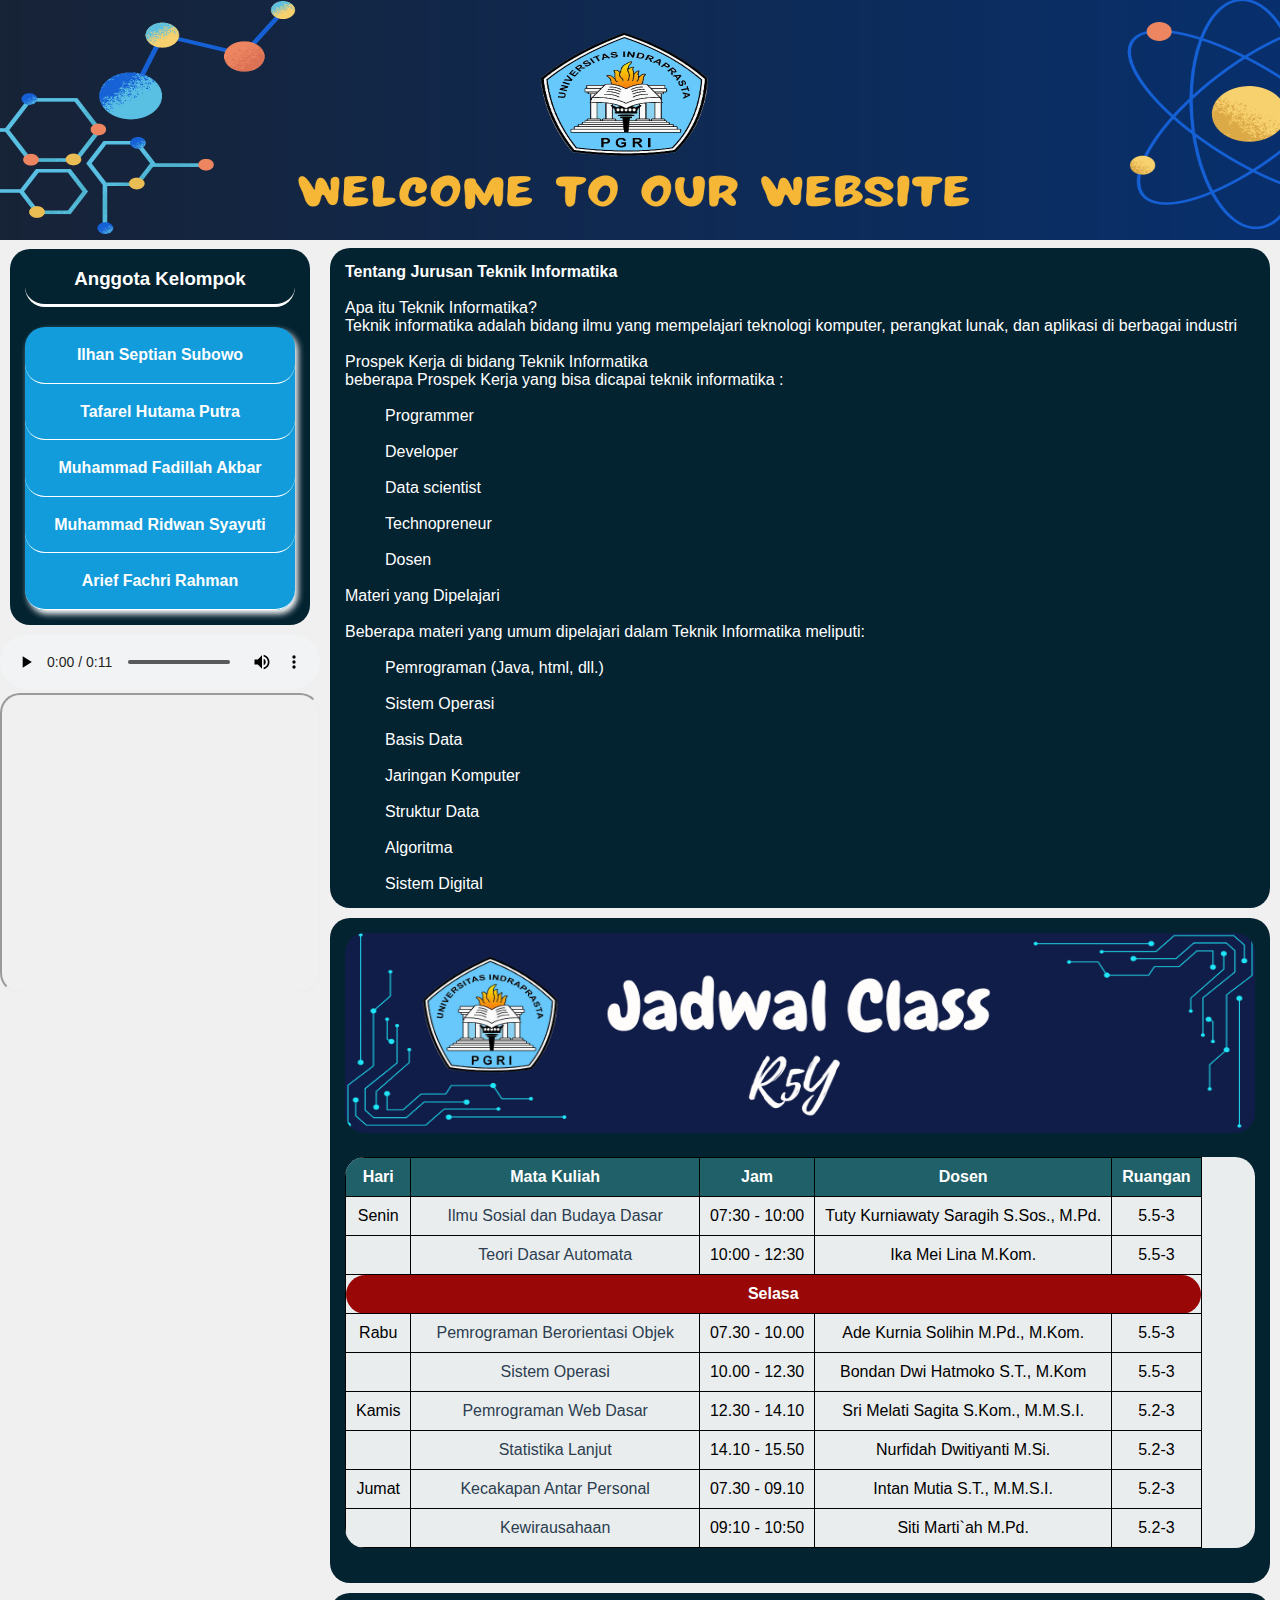
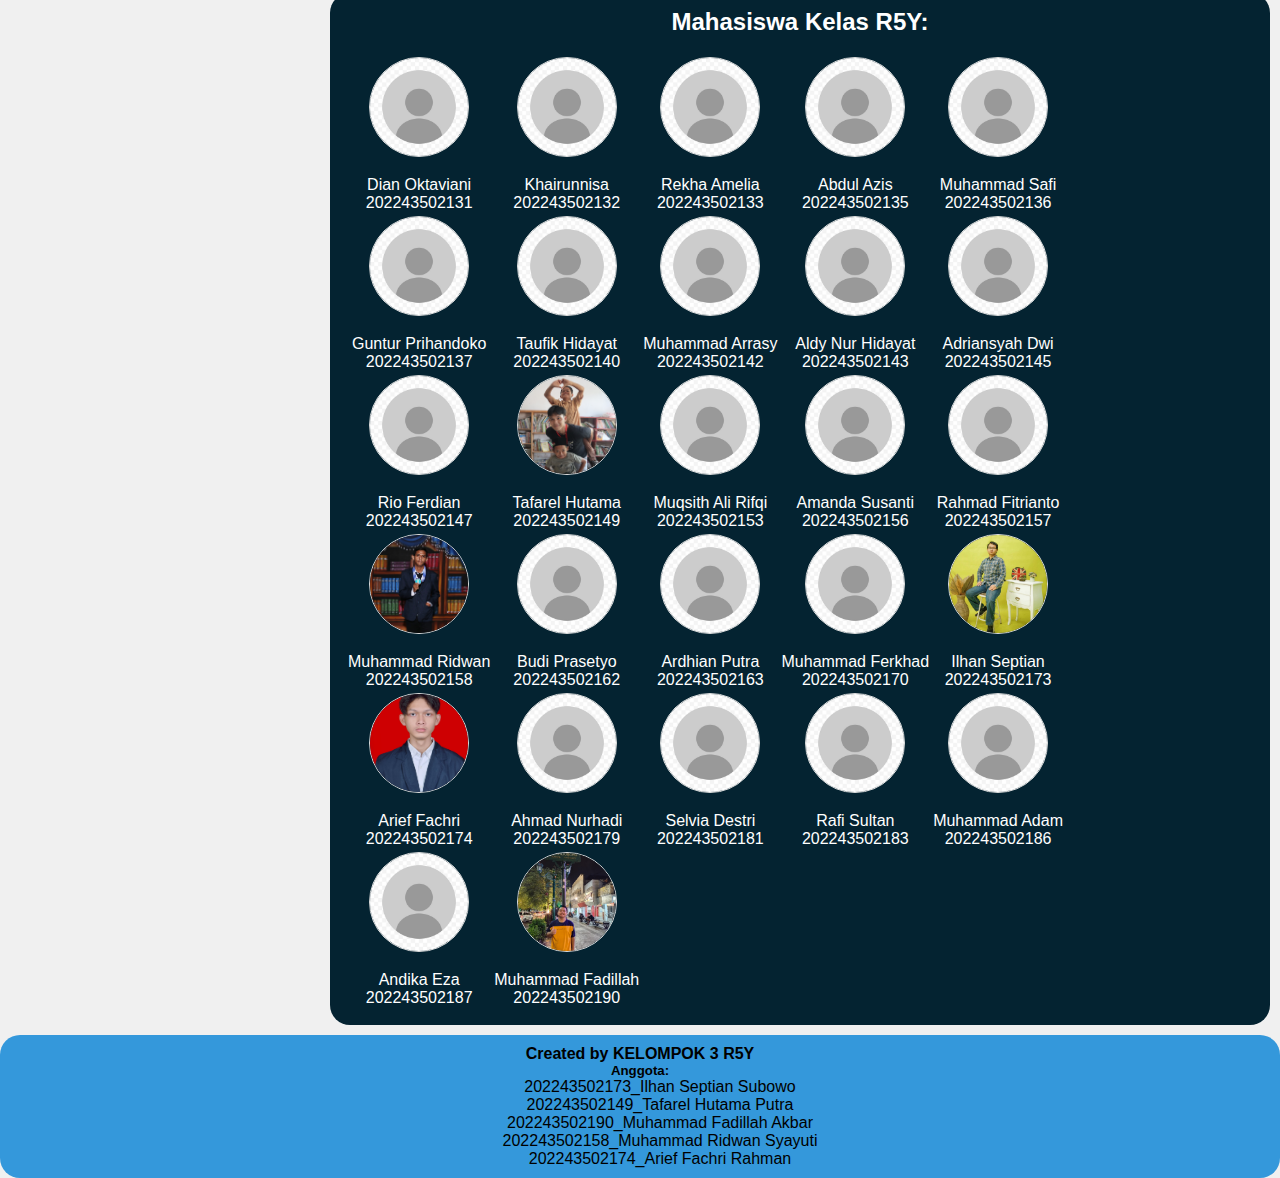
<file: TUGAS KELOMPOK/index.html>
<!DOCTYPE html>
<html lang="id">
<head>
    <meta charset="UTF-8">
    <meta name="viewport" content="width=device-width, initial-scale=1.0">
    <title>KELAS R5Y</title>
    <link rel="stylesheet" href="index.css">
    <link rel="icon" type="image/jpg" href="image/Logo Ry.png">
</head>
<body>
    <!-- Header/Judul -->
    <header><img src="image/header.png" alt="Header Website"></header>
    <main class="main">
        <!-- BAGIAN ASIDE-->
        <aside class="sidebar">
            <div class="biodata">
                <h3>Anggota Kelompok</h3>
                <ul>
                    <li><a href="biodata/ilhanbiodata.html" target="_blank">Ilhan Septian Subowo</a></li>
                    <li><a href="biodata/tafarelbiodata.html" target="_blank">Tafarel Hutama Putra</a></li>
                    <li><a href="biodata/fadilbiodata.html" target="_blank">Muhammad Fadillah Akbar</a></li>
                    <li><a href="biodata/ridwanbiodata.html" target="_blank">Muhammad Ridwan Syayuti</a></li>
                    <li><a href="biodata/ariefbiodata.html" target="_blank">Arief Fachri Rahman</a></li>
                </ul>
            </div>
            <!--AUDIO  -->
            <div class="audio" >
                <audio controls loop>
                    <source src="audio-video/mail.mp3">
                </audio>
            </div>
            <!-- MAP -->
            <div class="map">
            <iframe src="https://www.google.com/maps/embed?pb=!1m18!1m12!1m3!1d12647.362231292888!2d106.8594418125657!3d-6.2953093!2m3!1f0!2f0!3f0!3m2!1i1024!2i768!4f13.1!3m3!1m2!1s0x2e69e5f4c1e6be37%3A0x2f3cb15a3edc44b!2sTugu%20Proklamasi!5e0!3m2!1sid!2sid!4v1634790802287!5m2!1sid!2sid">
            </iframe>
            </div>  
        </aside>
        <!--BAGIAN SECTION -->
        <section class="section">
            <!-- ISI Section Pertama: Jurusan -->
            <div class="jurusan">
                <b><p>Tentang Jurusan Teknik Informatika</p></b><br>
                <p>Apa itu Teknik Informatika?</p>
                <p>Teknik informatika adalah bidang ilmu yang mempelajari teknologi komputer, perangkat lunak, dan aplikasi di berbagai industri</p><br>
                <p>Prospek Kerja di bidang Teknik Informatika</p>
                <p>beberapa Prospek Kerja yang bisa dicapai teknik informatika :</p><br>
                <ul>
                    <li><a href="https://www.dicoding.com/blog/apa-itu-programmer-hal-yang-wajib-dikuasai/Programmer"target=blank> Programmer</a></li><br>
                    <li><a href="https://codingstudio.id/blog/developer-serta-tugas-dan-kualifikasi/"target=blank>Developer</a></li> <br>
                    <li><a href="https://www.dicoding.com/blog/pelajari-data-science-sebelum-terlambat/"target=blank>Data scientist</a></li><br>
                    <li><a href="https://www.dicoding.com/blog/apa-itu-technopreneurship/"target=blank>Technopreneur</a></li><br>  
                    <li><a href="https://id.wikipedia.org/wiki/DosenDosen"target=blank>Dosen</a></li><br>
                </ul>
                <p>Materi yang Dipelajari</p><br>
                <p>Beberapa materi yang umum dipelajari dalam Teknik Informatika meliputi:</p><br>
                <ul>
                    <li>Pemrograman (Java, html, dll.)</li><br>
                    <li>Sistem Operasi</li><br>
                    <li>Basis Data</li><br>
                    <li>Jaringan Komputer</li><br>
                    <li>Struktur Data</li><br>
                    <li>Algoritma</li><br>
                    <li>Sistem Digital</li>
                </ul>
            </div>
            <!-- ISI Section Kedua:Jadwal -->
            <div class="jadwal">
                    <img src="image/jadwal kelas.png" width="100%" height="200" alt="Gambar Jadwal Semester5">
                    <table>
                        <thead>
                            <tr>
                                <th>Hari</th>
                                <th>Mata Kuliah</th>
                                <th>Jam</th>
                                <th>Dosen</th>
                                <th>Ruangan</th>			 
                            </tr>
                        </thead>
                        <tbody>
                            <tr>
                                <td>Senin</td> 
                                <td> <a href="PresensiR5Y/Presensi.html" target=blank>Ilmu Sosial dan Budaya Dasar</a></td>
                                <td>07:30 - 10:00</td>
                                <td>Tuty Kurniawaty Saragih S.Sos., M.Pd.</td>
                                <td>5.5-3</td>
                            </tr>
                            <tr>
                                <td colspan="1"> 
                                <td> <a href="PresensiR5Y/Presensi.html" target=blank>Teori Dasar Automata</a></td>
                                <td>10:00 - 12:30</td>
                                <td>Ika Mei Lina M.Kom.</td>
                                <td>5.5-3</td>
                            </tr>			
                            <tr>
                                <td class = "libur" colspan="5" >Selasa</td>
                            </tr>			
                             <tr>
                                <td>Rabu</td>
                                <td><a href="PresensiR5Y/Presensi.html" target=blank>Pemrograman Berorientasi Objek</a></td>
                                <td>07.30 - 10.00</td>
                                <td>Ade Kurnia Solihin M.Pd., M.Kom.</td>
                                <td>5.5-3</td>
                            </tr>
                            <tr>
                                <td colspan="1"> 
                                <td><a href="PresensiR5Y/Presensi.html" target=blank>Sistem Operasi</a></td>
                                <td>10.00 - 12.30</td>
                                <td>Bondan Dwi Hatmoko S.T., M.Kom</td>
                                <td>5.5-3</td>
                            </tr>			
                             <tr>
                                <td>Kamis</td>
                                <td><a href="PresensiR5Y/Presensi.html" target=blank>Pemrograman Web Dasar</a></td>
                                <td>12.30 - 14.10</td>
                                <td>Sri Melati Sagita S.Kom., M.M.S.I.</td>
                                <td>5.2-3</td>
                            </tr>
                            <tr>
                                <td colspan="1"> 
                                <td><a href="PresensiR5Y/Presensi.html" target=blank>Statistika Lanjut</a></td>
                                <td>14.10 - 15.50</td>
                                <td>Nurfidah Dwitiyanti M.Si.</td>
                                <td>5.2-3</td>
                            </tr>			
                             <tr>
                                <td>Jumat</td>
                                <td><a href="PresensiR5Y/Presensi.html" target=blank>Kecakapan Antar Personal</a></td>
                                <td>07.30 - 09.10</td>
                                <td>Intan Mutia S.T., M.M.S.I.</td>
                                <td>5.2-3</td>
                            </tr>
                            <tr>
                                <td colspan="1"> 
                                <td><a href="PresensiR5Y/Presensi.html" target=blank>Kewirausahaan</a></td>
                                <td>09:10 - 10:50</td>
                                <td>Siti Marti`ah M.Pd.</td>
                                <td>5.2-3</td>
                            </tr>
                        </tbody>
                    </table>
            </div>
            <!-- ISI Section Ketiga:Profil Mahasiswa -->
            <div class="mahasiswa">
                    <h2>Mahasiswa Kelas R5Y:</h2><br>
                    <div class="mahasiswa-container">
                    <table>
                        <tbody>
                        <tr> 
                            <td><img src="image/profil.jpg" class="profilmhs"><br>Dian Oktaviani <br> 202243502131 </td>
                            <td><img src="image/profil.jpg" class="profilmhs"><br>Khairunnisa <br> 202243502132</td>
                            <td><img src="image/profil.jpg" class="profilmhs"><br>Rekha Amelia <br> 202243502133</td>
                            <td><img src="image/profil.jpg" class="profilmhs"><br>Abdul Azis <br> 202243502135</td>                        
                            <td><img src="image/profil.jpg" class="profilmhs"><br>Muhammad Safi <br> 202243502136</td>
                        </tr>
                        <tr> 
                            <td><img src="image/profil.jpg" class="profilmhs"><br>Guntur Prihandoko <br> 202243502137 </td>
                            <td><img src="image/profil.jpg" class="profilmhs"><br>Taufik Hidayat <br> 202243502140</td>
                            <td><img src="image/profil.jpg" class="profilmhs"><br>Muhammad Arrasy <br> 202243502142</td>
                            <td><img src="image/profil.jpg" class="profilmhs"><br>Aldy Nur Hidayat <br> 202243502143</td>                        
                            <td><img src="image/profil.jpg" class="profilmhs"><br>Adriansyah Dwi <br> 202243502145</td>
                        </tr>
                        <tr> 
                            <td><img src="image/profil.jpg" class="profilmhs"><br>Rio Ferdian <br> 202243502147 </td>
                            <td><img src="image/PP_Farel.jpg" class="profilmhs"><br>Tafarel Hutama <br> 202243502149 </td>                        
                            <td><img src="image/profil.jpg" class="profilmhs"><br>Muqsith Ali Rifqi <br> 202243502153</td>
                            <td><img src="image/profil.jpg" class="profilmhs"><br>Amanda Susanti <br> 202243502156</td>
                            <td><img src="image/profil.jpg" class="profilmhs"><br>Rahmad Fitrianto <br> 202243502157</td>
                        <tr> 
                            <td><img src="image/PP_Ridwan.jpg" class="profilmhs"><br>Muhammad Ridwan <br> 202243502158 </td>
                            <td><img src="image/profil.jpg" class="profilmhs"><br>Budi Prasetyo <br> 202243502162</td>
                            <td><img src="image/profil.jpg" class="profilmhs"><br>Ardhian Putra <br> 202243502163</td>
                            <td><img src="image/profil.jpg" class="profilmhs"><br>Muhammad Ferkhad <br> 202243502170</td>
                            <td><img src="image/PP_Ilhan.jpg" class="profilmhs"><br>Ilhan Septian <br> 202243502173</td>                                 
                        </tr>                                      
                    </tr>
                    <tr> 
                            <td><img src="image/PP_Arief.jpg" class="profilmhs"><br>Arief Fachri <br> 202243502174 </td>
                            <td><img src="image/profil.jpg" class="profilmhs"><br>Ahmad Nurhadi <br> 202243502179</td>
                            <td><img src="image/profil.jpg" class="profilmhs"><br>Selvia Destri <br> 202243502181</td>
                            <td><img src="image/profil.jpg" class="profilmhs"><br>Rafi Sultan <br> 202243502183</td>
                            <td><img src="image/profil.jpg" class="profilmhs"><br>Muhammad Adam <br> 202243502186</td>
                        </tr>
                        <tr>
                            <td><img src="image/profil.jpg" class="profilmhs"><br>Andika Eza <br> 202243502187 </td>
                            <td><img src="image/PP_Fadil.jpg" class="profilmhs"><br>Muhammad Fadillah <br> 202243502190</td>
                        </tr>
                        </tbody>
                    </table>
                </div>
            </div>
        </section>
    </main>
    <!-- Footer/Catata Kaki -->
    <footer>
        <h4>Created by KELOMPOK 3 R5Y</h4>
        <div>
            <h5>Anggota:</h5>
            <ul>
                <li>202243502173_Ilhan Septian Subowo</li>
                <li>202243502149_Tafarel Hutama Putra</li>
                <li>202243502190_Muhammad Fadillah Akbar</li>
                <li>202243502158_Muhammad Ridwan Syayuti</li>
                <li>202243502174_Arief Fachri Rahman</li>
            </ul>
        </div>
    </footer>
</body>
</html>
</file>
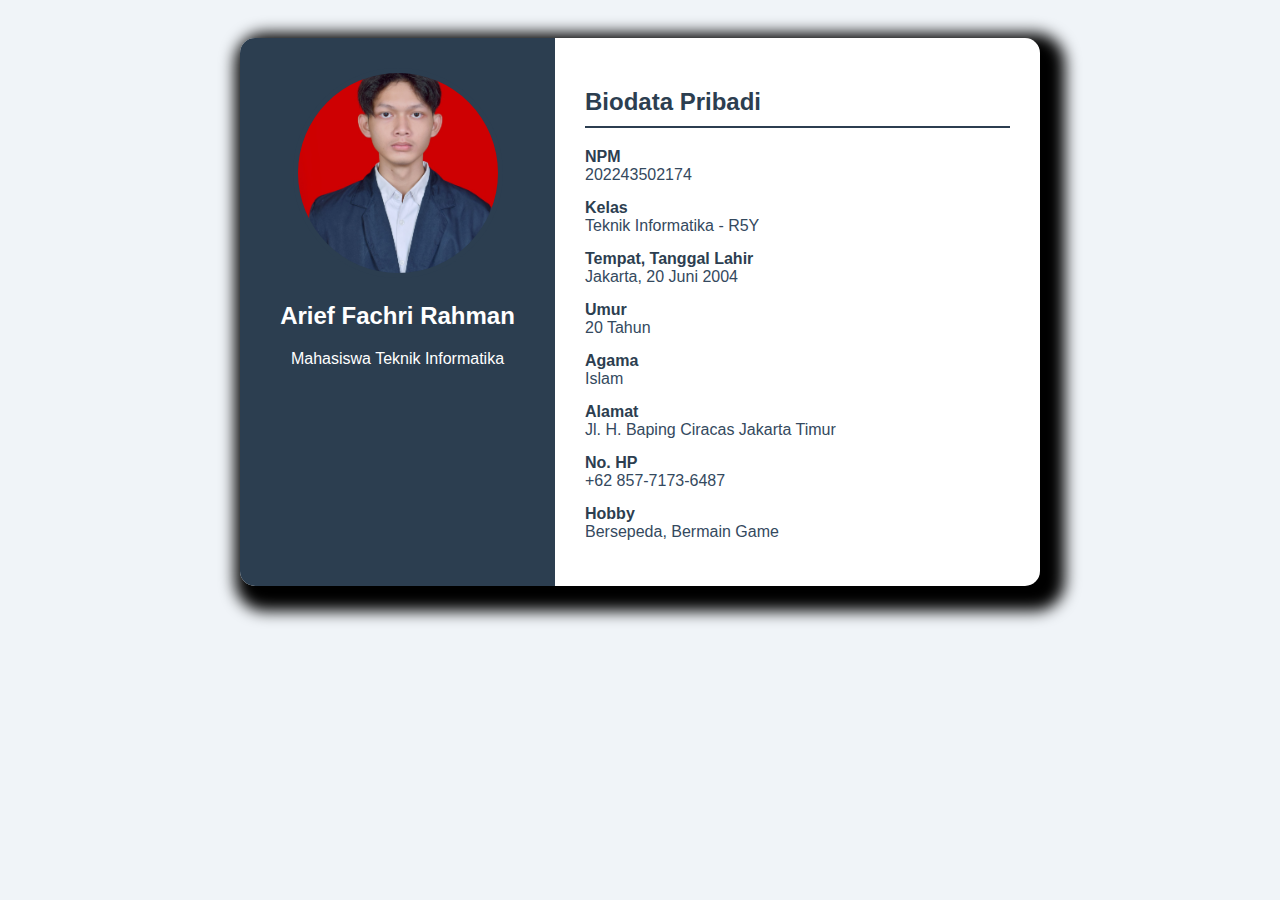
<file: TUGAS KELOMPOK/biodata/ariefbiodata.html>
<!DOCTYPE html>
<html lang="id">
<head>
    <meta charset="UTF-8">
    <meta name="viewport" content="width=device-width, initial-scale=1.0">
    <title>Biodata Pribadi</title>
    <link rel="stylesheet" href="biodata.css">
    <link rel="icon" type="image/jpg" href="/TUGAS KELOMPOK/image/Logo Ry.png">
</head>
<body>
    <div class="cv-container">
        <div class="sidebar">
            <img src="/TUGAS KELOMPOK/image/PP_Arief.jpg" alt="Profil Foto" class="profile-image">
            <h2>Arief Fachri Rahman</h2>
            <p>Mahasiswa Teknik Informatika</p>
        </div>
        <div class="main-content">
            <h2 class="section-title">Biodata Pribadi</h2>
            
            <div class="biodata-item">
                <span class="biodata-label">NPM</span>
                <div class="biodata-value">202243502174</div>
            </div>
            
            <div class="biodata-item">
                <span class="biodata-label">Kelas</span>
                <div class="biodata-value">Teknik Informatika - R5Y</div>
            </div>
            
            <div class="biodata-item">
                <span class="biodata-label">Tempat, Tanggal Lahir</span>
                <div class="biodata-value">Jakarta, 20 Juni 2004</div>
            </div>
            
            <div class="biodata-item">
                <span class="biodata-label">Umur</span>
                <div class="biodata-value">20 Tahun</div>
            </div>
            
            <div class="biodata-item">
                <span class="biodata-label">Agama</span>
                <div class="biodata-value">Islam</div>
            </div>
            
            <div class="biodata-item">
                <span class="biodata-label">Alamat</span>
                <div class="biodata-value">Jl. H. Baping Ciracas Jakarta Timur</div>
            </div>
            
            <div class="biodata-item">
                <span class="biodata-label">No. HP</span>
                <div class="biodata-value">+62 857-7173-6487</div>
            </div>
            
            <div class="biodata-item">
                <span class="biodata-label">Hobby</span>
                <div class="biodata-value">Bersepeda, Bermain Game</div>
            </div>
        </div>
    </div>
</body>
</html>
</file>
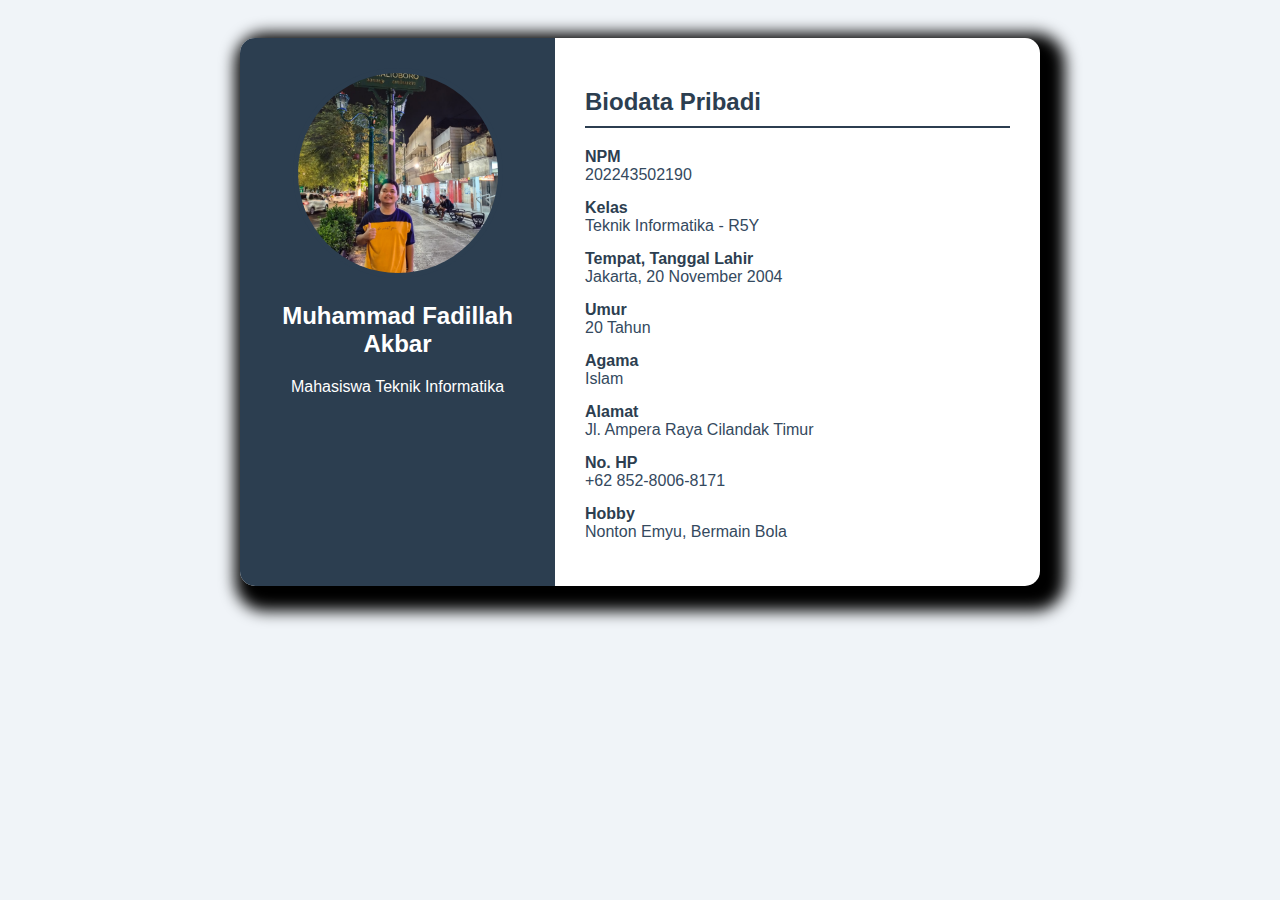
<file: TUGAS KELOMPOK/biodata/fadilbiodata.html>
<!DOCTYPE html>
<html lang="id">
<head>
    <meta charset="UTF-8">
    <meta name="viewport" content="width=device-width, initial-scale=1.0">
    <title>Biodata Pribadi</title>
    <link rel="stylesheet" href="biodata.css">
    <link rel="icon" type="image/jpg" href="/TUGAS KELOMPOK/image/Logo Ry.png">
</head>
<body>
    <div class="cv-container">
        <div class="sidebar">
            <img src="/TUGAS KELOMPOK/image/PP_Fadil.jpg" alt="Profil Foto" class="profile-image">
            <h2>Muhammad Fadillah Akbar</h2>
            <p>Mahasiswa Teknik Informatika</p>
        </div>
        <div class="main-content">
            <h2 class="section-title">Biodata Pribadi</h2>
            
            <div class="biodata-item">
                <span class="biodata-label">NPM</span>
                <div class="biodata-value">202243502190</div>
            </div>
            
            <div class="biodata-item">
                <span class="biodata-label">Kelas</span>
                <div class="biodata-value">Teknik Informatika - R5Y</div>
            </div>
            
            <div class="biodata-item">
                <span class="biodata-label">Tempat, Tanggal Lahir</span>
                <div class="biodata-value">Jakarta, 20 November 2004</div>
            </div>
            
            <div class="biodata-item">
                <span class="biodata-label">Umur</span>
                <div class="biodata-value">20 Tahun</div>
            </div>
            
            <div class="biodata-item">
                <span class="biodata-label">Agama</span>
                <div class="biodata-value">Islam</div>
            </div>
            
            <div class="biodata-item">
                <span class="biodata-label">Alamat</span>
                <div class="biodata-value">Jl. Ampera Raya Cilandak Timur</div>
            </div>
            
            <div class="biodata-item">
                <span class="biodata-label">No. HP</span>
                <div class="biodata-value">+62 852-8006-8171</div>
            </div>
            
            <div class="biodata-item">
                <span class="biodata-label">Hobby</span>
                <div class="biodata-value">Nonton Emyu, Bermain Bola</div>
            </div>
        </div>
    </div>
</body>
</html>
</file>
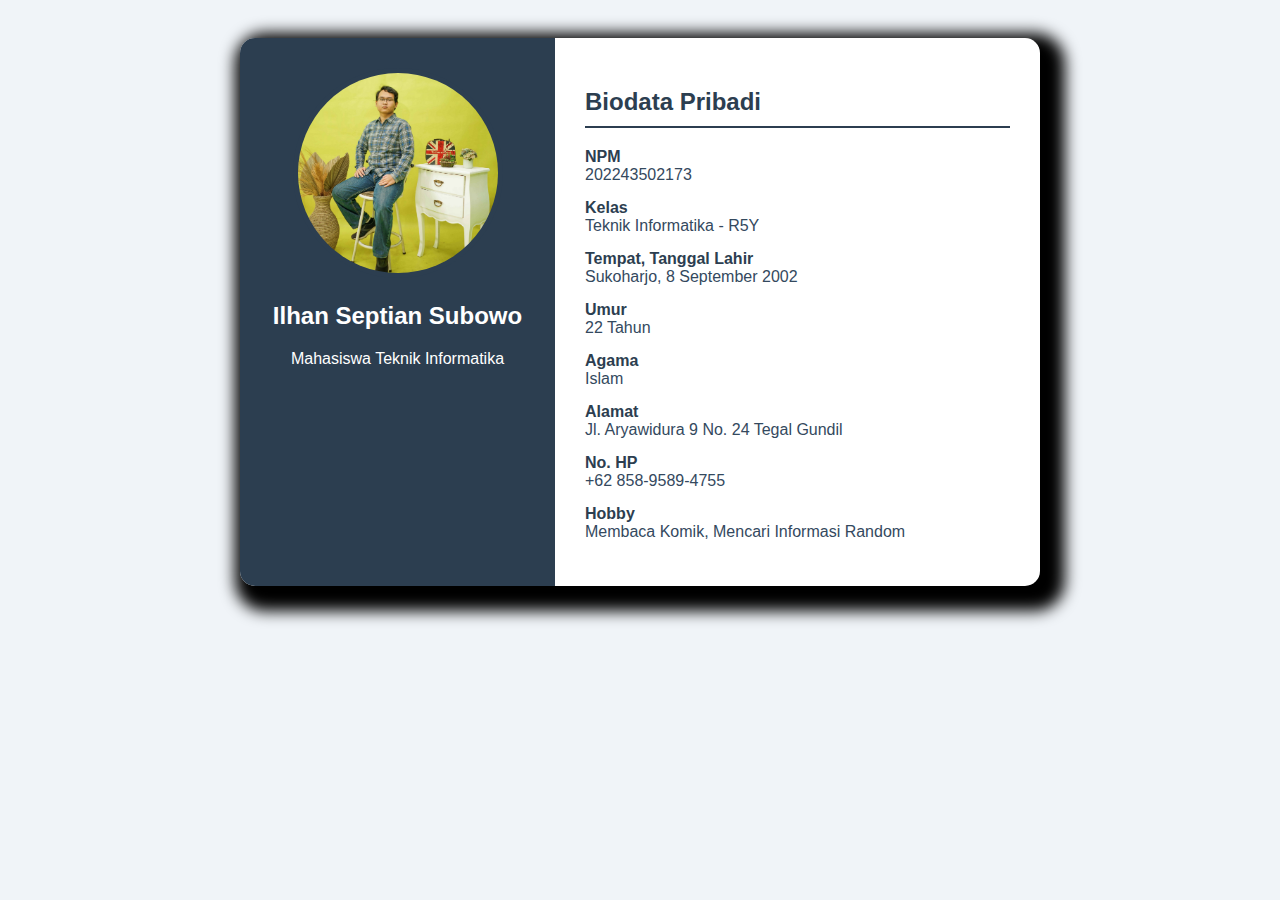
<file: TUGAS KELOMPOK/biodata/ilhanbiodata.html>
<!DOCTYPE html>
<html lang="id">
<head>
    <meta charset="UTF-8">
    <meta name="viewport" content="width=device-width, initial-scale=1.0">
    <title>Biodata Pribadi</title>
    <link rel="stylesheet" href="biodata.css">
    <link rel="icon" type="image/jpg" href="/TUGAS KELOMPOK/image/Logo Ry.png">
</head>
<body>
    <div class="cv-container">
        <div class="sidebar">
            <img src="/TUGAS KELOMPOK/image/PP_Ilhan.jpg" alt="Profil Foto" class="profile-image">
            <h2>Ilhan Septian Subowo</h2>
            <p>Mahasiswa Teknik Informatika</p>
        </div>
        <div class="main-content">
            <h2 class="section-title">Biodata Pribadi</h2>
            
            <div class="biodata-item">
                <span class="biodata-label">NPM</span>
                <div class="biodata-value">202243502173</div>
            </div>
            
            <div class="biodata-item">
                <span class="biodata-label">Kelas</span>
                <div class="biodata-value">Teknik Informatika - R5Y</div>
            </div>
            
            <div class="biodata-item">
                <span class="biodata-label">Tempat, Tanggal Lahir</span>
                <div class="biodata-value">Sukoharjo, 8 September 2002</div>
            </div>
            
            <div class="biodata-item">
                <span class="biodata-label">Umur</span>
                <div class="biodata-value">22 Tahun</div>
            </div>
            
            <div class="biodata-item">
                <span class="biodata-label">Agama</span>
                <div class="biodata-value">Islam</div>
            </div>
            
            <div class="biodata-item">
                <span class="biodata-label">Alamat</span>
                <div class="biodata-value">Jl. Aryawidura 9 No. 24 Tegal Gundil</div>
            </div>
            
            <div class="biodata-item">
                <span class="biodata-label">No. HP</span>
                <div class="biodata-value">+62 858-9589-4755</div>
            </div>
            
            <div class="biodata-item">
                <span class="biodata-label">Hobby</span>
                <div class="biodata-value">Membaca Komik, Mencari Informasi Random</div>
            </div>
        </div>
    </div>
</body>
</html>
</file>
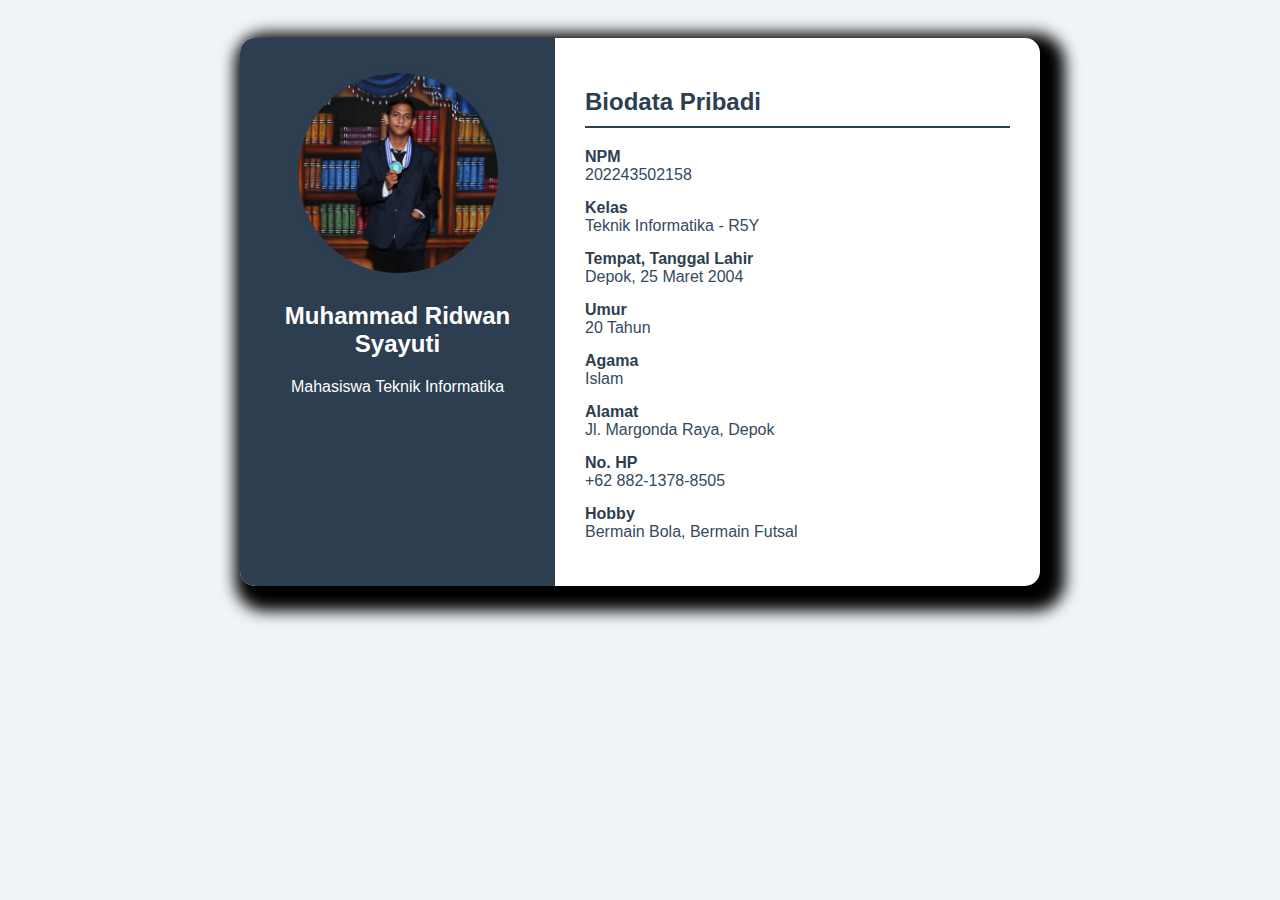
<file: TUGAS KELOMPOK/biodata/ridwanbiodata.html>
<!DOCTYPE html>
<html lang="id">
<head>
    <meta charset="UTF-8">
    <meta name="viewport" content="width=device-width, initial-scale=1.0">
    <title>Biodata Pribadi</title>
    <link rel="stylesheet" href="biodata.css">
    <link rel="icon" type="image/jpg" href="/TUGAS KELOMPOK/image/Logo Ry.png">
</head>
<body>
    <div class="cv-container">
        <div class="sidebar">
            <img src="/TUGAS KELOMPOK/image/PP_Ridwan.jpg" alt="Profil Foto" class="profile-image">
            <h2>Muhammad Ridwan Syayuti</h2>
            <p>Mahasiswa Teknik Informatika</p>
        </div>
        <div class="main-content">
            <h2 class="section-title">Biodata Pribadi</h2>
            
            <div class="biodata-item">
                <span class="biodata-label">NPM</span>
                <div class="biodata-value">202243502158</div>
            </div>
            
            <div class="biodata-item">
                <span class="biodata-label">Kelas</span>
                <div class="biodata-value">Teknik Informatika - R5Y</div>
            </div>
            
            <div class="biodata-item">
                <span class="biodata-label">Tempat, Tanggal Lahir</span>
                <div class="biodata-value">Depok, 25 Maret 2004</div>
            </div>
            
            <div class="biodata-item">
                <span class="biodata-label">Umur</span>
                <div class="biodata-value">20 Tahun</div>
            </div>
            
            <div class="biodata-item">
                <span class="biodata-label">Agama</span>
                <div class="biodata-value">Islam</div>
            </div>
            
            <div class="biodata-item">
                <span class="biodata-label">Alamat</span>
                <div class="biodata-value">Jl. Margonda Raya, Depok</div>
            </div>
            
            <div class="biodata-item">
                <span class="biodata-label">No. HP</span>
                <div class="biodata-value">+62 882-1378-8505</div>
            </div>
            
            <div class="biodata-item">
                <span class="biodata-label">Hobby</span>
                <div class="biodata-value">Bermain Bola, Bermain Futsal</div>
            </div>
        </div>
    </div>
</body>
</html>
</file>
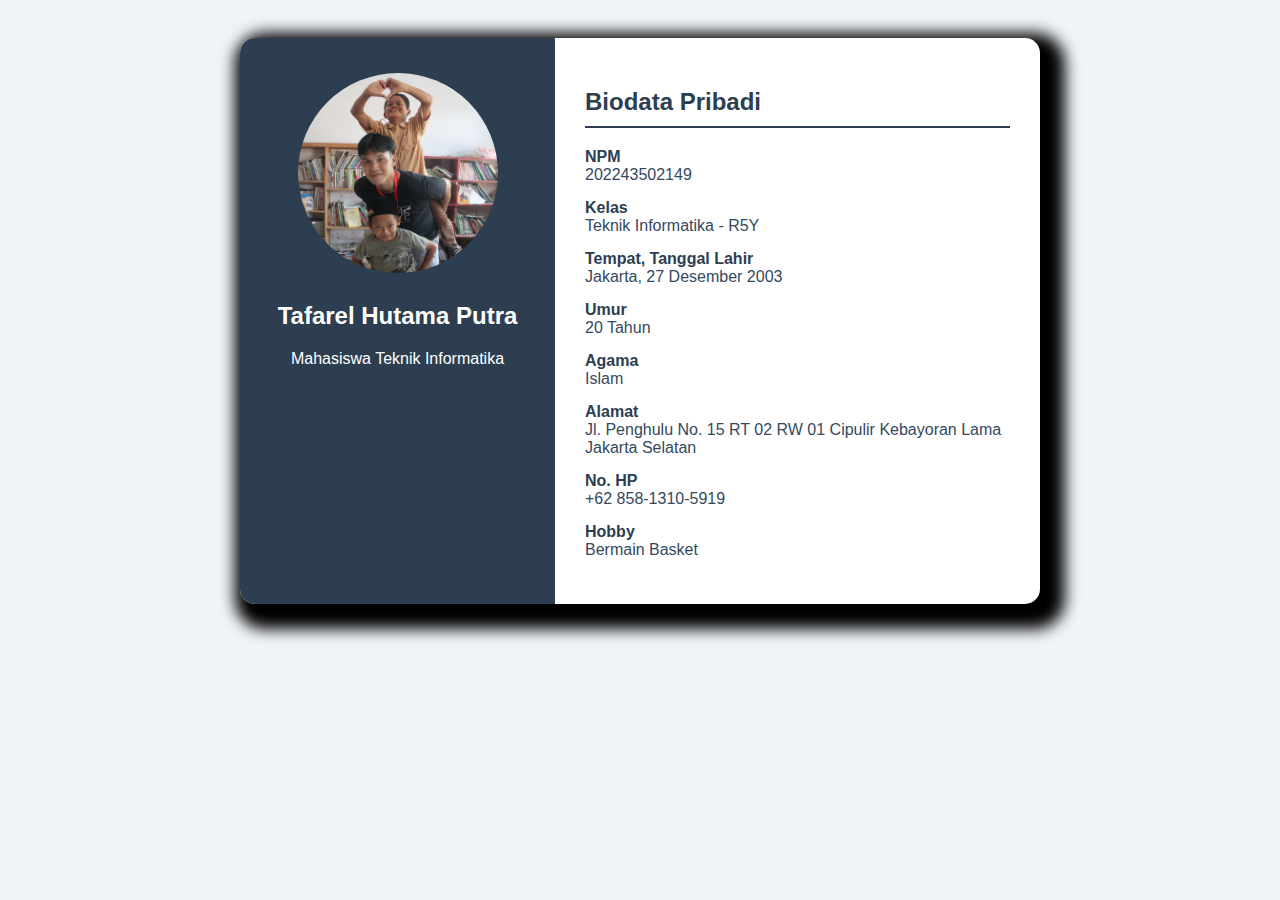
<file: TUGAS KELOMPOK/biodata/tafarelbiodata.html>
<!DOCTYPE html>
<html lang="id">
<head>
    <meta charset="UTF-8">
    <meta name="viewport" content="width=device-width, initial-scale=1.0">
    <title>Biodata Pribadi</title>
    <link rel="stylesheet" href="biodata.css">
    <link rel="icon" type="image/jpg" href="/TUGAS KELOMPOK/image/Logo Ry.png">
</head>
<body>
    <div class="cv-container">
        <div class="sidebar">
            <img src="/TUGAS KELOMPOK/image/PP_Farel.jpg" alt="Profil Foto" class="profile-image">
            <h2>Tafarel Hutama Putra</h2>
            <p>Mahasiswa Teknik Informatika</p>
        </div>
        <div class="main-content">
            <h2 class="section-title">Biodata Pribadi</h2>
            
            <div class="biodata-item">
                <span class="biodata-label">NPM</span>
                <div class="biodata-value">202243502149</div>
            </div>
            
            <div class="biodata-item">
                <span class="biodata-label">Kelas</span>
                <div class="biodata-value">Teknik Informatika - R5Y</div>
            </div>
            
            <div class="biodata-item">
                <span class="biodata-label">Tempat, Tanggal Lahir</span>
                <div class="biodata-value">Jakarta, 27 Desember 2003</div>
            </div>
            
            <div class="biodata-item">
                <span class="biodata-label">Umur</span>
                <div class="biodata-value">20 Tahun</div>
            </div>
            
            <div class="biodata-item">
                <span class="biodata-label">Agama</span>
                <div class="biodata-value">Islam</div>
            </div>
            
            <div class="biodata-item">
                <span class="biodata-label">Alamat</span>
                <div class="biodata-value">Jl. Penghulu No. 15 RT 02 RW 01 Cipulir Kebayoran Lama Jakarta Selatan</div>
            </div>
            
            <div class="biodata-item">
                <span class="biodata-label">No. HP</span>
                <div class="biodata-value">+62 858-1310-5919</div>
            </div>
            
            <div class="biodata-item">
                <span class="biodata-label">Hobby</span>
                <div class="biodata-value">Bermain Basket</div>
            </div>
        </div>
    </div>
</body>
</html>
</file>
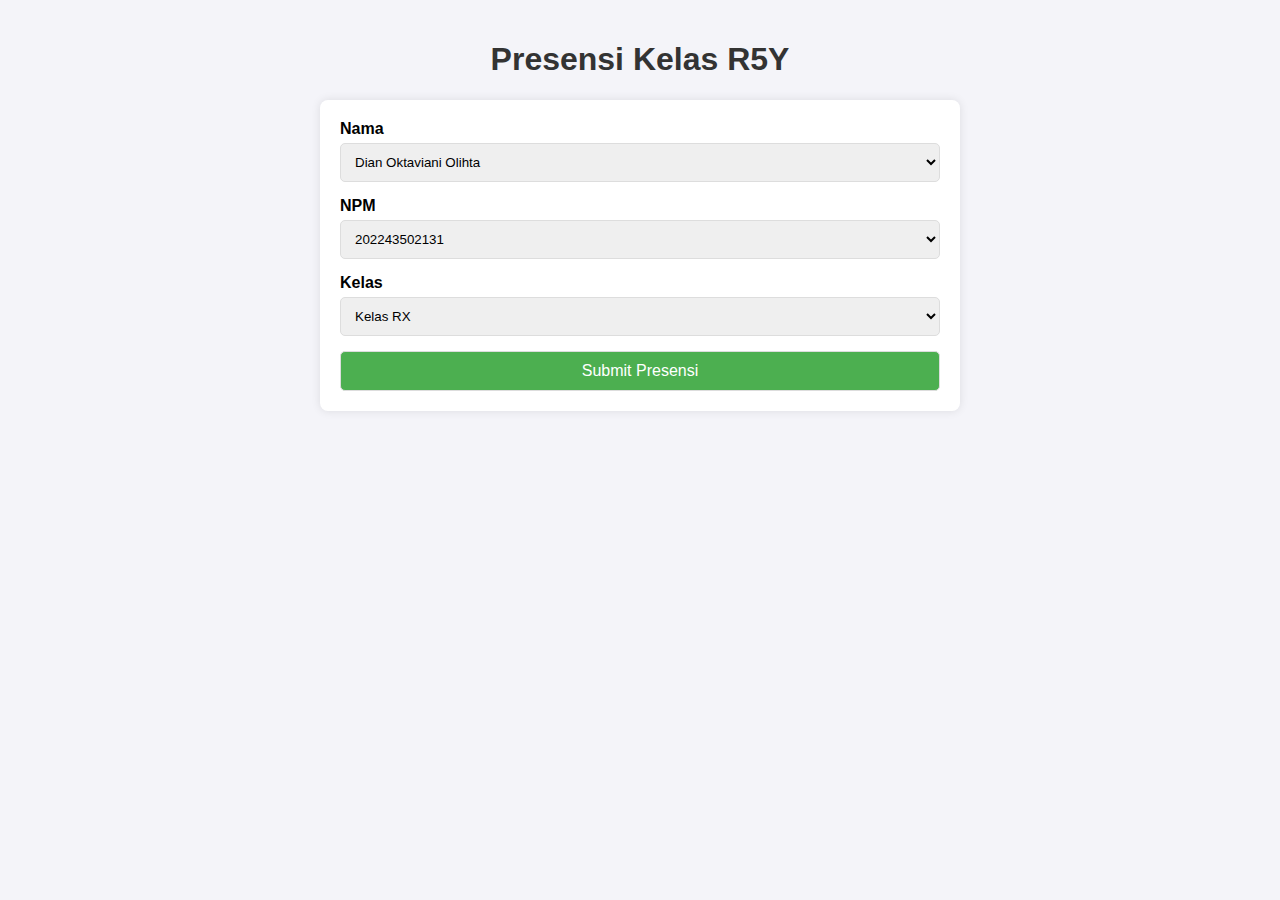
<file: TUGAS KELOMPOK/PresensiR5Y/Presensi.html>
<!DOCTYPE html>
<html lang="id">
<head>
    <meta charset="UTF-8">
    <meta name="viewport" content="width=device-width, initial-scale=1.0">
    <link rel="icon" type="image/jpg" href="Logo Ry.png">
    <title>Presensi Mahasiswa</title>
    <style>
        body {
            font-family: Arial, sans-serif;
            background-color: #f4f4f9;
            margin: 0;
            padding: 20px;
        }
        h1 {
            text-align: center;
            color: #333;
        }
        .container {
            max-width: 600px;
            margin: 0 auto;
            background-color: #fff;
            padding: 20px;
            box-shadow: 0 0 10px rgba(0, 0, 0, 0.1);
            border-radius: 8px;
        }
        .form-group {
            margin-bottom: 15px;
        }
        label {
            display: block;
            font-weight: bold;
            margin-bottom: 5px;
        }
        select, button {
            width: 100%;
            padding: 10px;
            border: 1px solid #ddd;
            border-radius: 5px;
            box-sizing: border-box;
        }
        button {
            background-color: #4CAF50;
            color: white;
            font-size: 16px;
            cursor: pointer;
        }
        button:hover {
            background-color: #45a049;
        }
    </style>
</head>
<body>

    <h1>Presensi Kelas R5Y</h1>
    <div class="container">
        <form id="presensiForm">
            <div class="form-group">
                <label for="nama">Nama</label>
                <select id="nama" name="nama" required>
                    <option value="Dian Oktaviani Olihta">Dian Oktaviani Olihta</option>
                    <option value="Khairunnisa">Khairunnisa</option>
                    <option value="Rekha Amelia">Rekha Amelia</option>
                    <option value="Abdul Azis">Abdul Azis</option>
                    <option value="Muhammad Safi Hidayatullah Akbar">Muhammad Safi Hidayatullah Akbar</option>
                    <option value="Guntur Prihandoko">Guntur Prihandoko</option>
                    <option value="Taufik Hidayat">Taufik Hidayat</option>
                    <option value="Muhammad Arrasy Yudistian">Muhammad Arrasy Yudistian</option>
                    <option value="Aldy Nur Hidayat">Aldy Nur Hidayat</option>
                    <option value="Adriansyah Dwi Saputra">Adriansyah Dwi Saputra</option>
                    <option value="Rio Ferdian Saputra">Rio Ferdian Saputra</option>
                    <option value="Tafarel Hutama Putra">Tafarel Hutama Putra</option>
                    <option value="Muqsith Ali Rifqi">Muqsith Ali Rifqi</option>
                    <option value="Amanda Susanti">Amanda Susanti</option>
                    <option value="Rahmad Fitrianto">Rahmad Fitrianto</option>
                    <option value="Muhammad Ridwan Syayuti">Muhammad Ridwan Syayuti</option>
                    <option value="Budi Prasetyo">Budi Prasetyo</option>
                    <option value="Ardhian Putra Susanto">Ardhian Putra Susanto</option>
                    <option value="Muhammad Ferkhad">Muhammad Ferkhad</option>
                    <option value="Ilhan Septian Subowo">Ilhan Septian Subowo</option>
                    <option value="Arief Fachri Rahman">Arief Fachri Rahman</option>
                    <option value="Ahmad Nurhadi">Ahmad Nurhadi</option>
                    <option value="Selvia Destri Andani">Selvia Destri Andani</option>
                    <option value="Rafi Sultan Nillah">Rafi Sultan Nillah</option>
                    <option value="Muhammad Adam Sugiri">Muhammad Adam Sugiri</option>
                    <option value="Andika Eza Satria">Andika Eza Satria</option>
                    <option value="Muhammad Fadillah Akbar">Muhammad Fadillah Akbar</option>
                </select>
            </div>
            <div class="form-group">
                <label for="npm">NPM</label>
                <select id="npm" name="npm" required>
                    <option value="202243502131">202243502131</option>
                    <option value="202243502132">202243502132</option>
                    <option value="202243502133">202243502133</option>
                    <option value="202243502135">202243502135</option>
                    <option value="202243502136">202243502136</option>
                    <option value="202243502137">202243502137</option>
                    <option value="202243502140">202243502140</option>
                    <option value="202243502142">202243502142</option>
                    <option value="202243502143">202243502143</option>
                    <option value="202243502145">202243502145</option>
                    <option value="202243502147">202243502147</option>
                    <option value="202243502149">202243502149</option>
                    <option value="202243502153">202243502153</option>
                    <option value="202243502156">202243502156</option>
                    <option value="202243502157">202243502157</option>
                    <option value="202243502158">202243502158</option>
                    <option value="202243502162">202243502162</option>
                    <option value="202243502163">202243502163</option>
                    <option value="202243502170">202243502170</option>
                    <option value="202243502172">202243502172</option>
                    <option value="202243502173">202243502173</option>
                    <option value="202243502174">202243502174</option>
                    <option value="202243502179">202243502179</option>
                    <option value="202243502181">202243502181</option>
                    <option value="202243502183">202243502183</option>
                    <option value="202243502186">202243502186</option>
                    <option value="202243502187">202243502187</option>
                    <option value="202243502190">202243502190</option>
                </select>
            </div>
            <div class="form-group">
                <label for="kelas">Kelas</label>
                <select id="kelas" name="kelas" required>
                    <option value="Kelas RX">Kelas RX</option>
                    <option value="Kelas RY">Kelas RY</option>
                    <option value="Kelas RZ">Kelas RZ</option>
                </select>
            </div>
            <button type="submit">Submit Presensi</button>
        </form>
    </div>

    <script>
        const form = document.getElementById('presensiForm');

        form.addEventListener('submit', function(event) {
            event.preventDefault();
                const nama = document.getElementById('nama').value;
                const npm = document.getElementById('npm').value;
                const kelas = document.getElementById('kelas').value;
            alert(`Presensi berhasil dikirim!\n\nNama : ${nama}\nNPM : ${npm}\nKelas : ${kelas}`);
        });
    </script>
</body>
</html>
</file>
<file: TUGAS KELOMPOK/index.css>
/* STYLE MAIN */
* {
    font-family: Verdana, Geneva, Tahoma, sans-serif;
    margin: 0;
    box-sizing: border-box;
    list-style-type: none;
    text-decoration: none;
    border-radius: 20px; 
}
body {
    background-color: #f0f0f0;
}
header img {
    height: 240px;
    width: 100%;
    border-radius: 0;
}
footer {
    text-align: center;
    padding: 10px;
    background-color: #3498db;
}
.main {
    display: flex;
    overflow: auto;
}
.sidebar{
  width: 25%;
  margin-top: -5px;
}
.section {
  width: 75%;
  margin-top: -6px;
}

/* STYLE DALAM SIDEBAR */
/* STYLE BIODATA */
.biodata {
    margin: 10px;
    padding: 15px;
    background-color: #042331;
    line-height: 1.6;
    text-align: center;
}
.biodata h3 {
    color: #ffffff;
    text-align: center;
    border-bottom: 3px solid #ffffff;
    margin-bottom: 20px;
    padding-bottom: 10px;
    overflow: auto;
}
.biodata ul {
    padding: 0;
    background-color: #129cdb;
    box-shadow: 3px 4px 6px #ffffff;
    overflow: hidden;
}
.biodata li {
    margin: 0;
    border-bottom: 1px solid #ffffff;
    transition: background-color 0.3s ease;
}
.biodata li:hover {
    background-color: #f1f2f6;
}
.biodata a {
    display: block;
    color: #fefefe;
    padding: 15px 20px;
    font-weight: bolder;
}
.biodata a:hover {
    color: #129cdb;
}

/* STYLE AUDIO & MAP */
.audio audio{
    margin-right: 15px;
    width: 100%;
}
.map iframe{
    width: 100%;
    height: 300px;
}

/* STYLE" DALAM SECTION */
/* STYLE JURUSAN */
.jurusan {
    margin: 10px;
    padding: 15px;
    color: white;
    background-color: #042331;
}
.jurusan a{
    color: #fefefe;
}
.jurusan a:hover{
    color: #129cdb
}

/* STYLE JADWAL */
.jadwal {
    margin: 10px;
    padding: 15px;
    background-color: #042331;
}
.jadwal table {
    /* max-width: 100%; */
    overflow: auto;
    display: block;
    margin: 20px 0;
    background-color: #ffffffea;
    /* border-radius: 0; */
}
.jadwal thead th {
    background-color: #1f6069;
    color: #ffffff;
    padding: 10px;
    border-radius: 0;
    border: 1px solid #000000;
}
.jadwal tbody td {
    border: 1px solid #000000;
}
.jadwal tbody tr:hover {
    background-color: #fefefe;
}
.jadwal a {
    /* display: block; */
    color: #2c3e50;
    text-decoration: none;
    padding: 15px;
}
.jadwal a:hover {
    color: #3498db;
}
.jadwal .libur {
    color: #ffffff;
    background-color: #990707;
    text-align: center;
    font-weight: bold;
}
.jadwal table {
    border-collapse: collapse;
}
.jadwal td {
    padding: 10px;
    text-align: center;
}

/* STYLE MAHASISWA */
.mahasiswa {
    margin: 10px;
    padding: 15px;
    color: #ffffff;
    background-color: #042331;
    text-align: center;
}
.profilmhs {
    width: 100px;
    height: 100px;
    border-radius: 50%;
    object-fit: cover;
    border: 1px solid #dddddd;
    margin-bottom: 15px;
    transition: transform 0.3s ease;
}
.profilmhs:hover {
    transform: scale(1.2);
}
.mahasiswa-container {
    overflow: auto; 
}
</file>
<file: TUGAS KELOMPOK/biodata/biodata.css>
body {
    font-family: Verdana, Geneva, Tahoma, sans-serif;
    background-color: #f0f4f8;
    display: flex;
    justify-content: center;
    padding: 30px;
}
.cv-container {
    background-color: white;
    width: 800px;
    display: flex;
    box-shadow: 10px 10px 15px 15px;
    border-radius: 15px;
    overflow: hidden;
}
.sidebar {
    background-color: #2c3e50;
    width: 300px;
    color: white;
    padding: 30px;
    text-align: center;
}
.profile-image {
    width: 200px;
    height: 200px;
    border-radius: 50%;
    object-fit: cover;
    border: 5px solid #2c3e50;
}
.main-content {
    padding: 30px;
    width: 500px;
}
.section-title {
    color: #2c3e50;
    border-bottom: 2px solid #2c3e50;
    padding-bottom: 10px;
    margin-bottom: 20px;
}
.biodata-item {
    margin-bottom: 15px;
}
.biodata-label {
    font-weight: bold;
    color: #2c3e50;
}
.biodata-value {
    color: #34495e;
}
</file>
